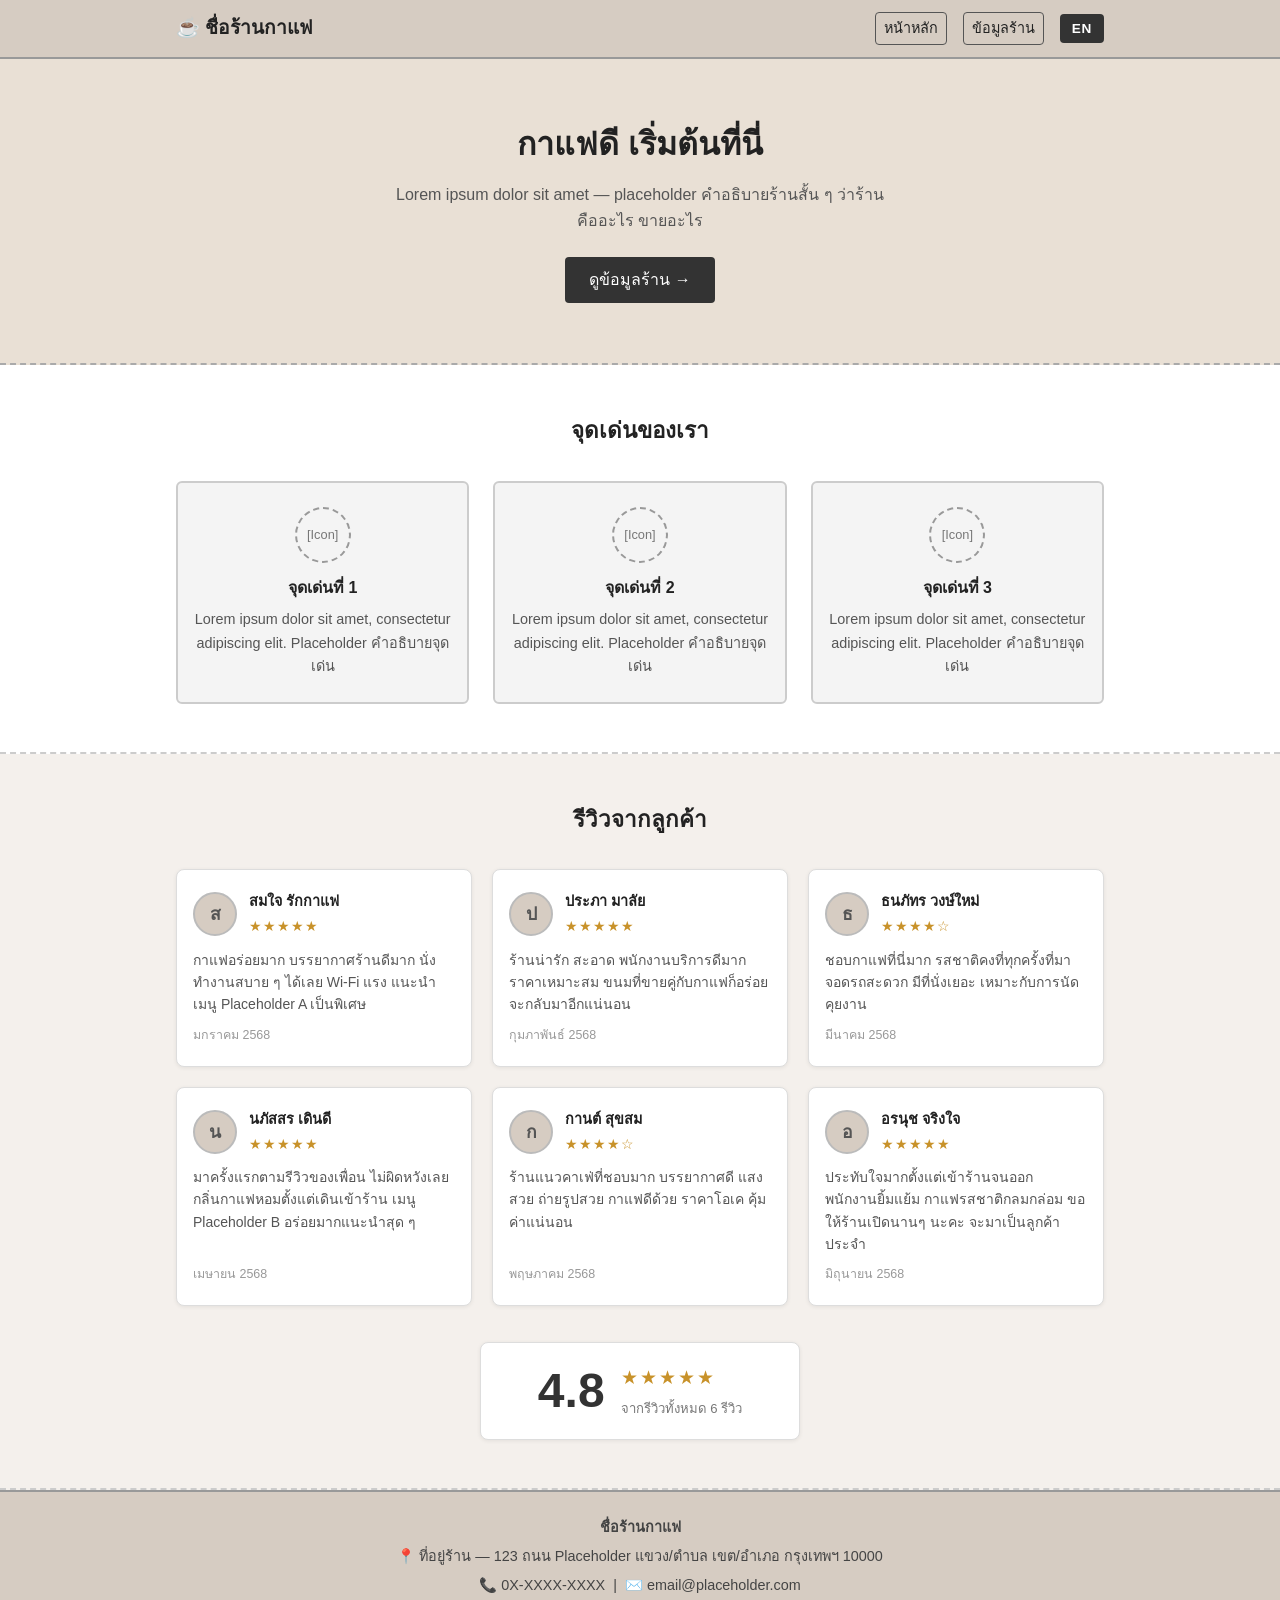
<file: index.html>
<!DOCTYPE html>
<html lang="th">
<head>
  <meta charset="UTF-8" />
  <meta name="viewport" content="width=device-width, initial-scale=1.0" />
  <title>ชื่อร้านกาแฟ — หน้าหลัก</title>
  <link rel="stylesheet" href="style.css" />
</head>
<body>

  <!-- ===== HEADER ===== -->
  <header class="site-header">
    <div class="container header-inner">
      <a href="index.html" class="logo">☕ <span data-th="ชื่อร้านกาแฟ" data-en="Coffee Shop Name">ชื่อร้านกาแฟ</span></a>
      <nav class="nav">
        <a href="index.html" data-th="หน้าหลัก" data-en="Home">หน้าหลัก</a>
        <a href="info.html" data-th="ข้อมูลร้าน" data-en="About">ข้อมูลร้าน</a>
        <button class="lang-toggle" id="langToggle" aria-label="Switch language">EN</button>
      </nav>
    </div>
  </header>

  <!-- ===== HERO ===== -->
  <section class="hero">
    <div class="container hero-inner">
      <h1 class="hero-title" data-th="กาแฟดี เริ่มต้นที่นี่" data-en="Great Coffee Starts Here">กาแฟดี เริ่มต้นที่นี่</h1>
      <p class="hero-sub" data-th="Lorem ipsum dolor sit amet — placeholder คำอธิบายร้านสั้น ๆ ว่าร้านคืออะไร ขายอะไร" data-en="Lorem ipsum dolor sit amet — a short placeholder description of what the shop is and what we offer.">Lorem ipsum dolor sit amet — placeholder คำอธิบายร้านสั้น ๆ ว่าร้านคืออะไร ขายอะไร</p>
      <a href="info.html" class="btn-cta" data-th="ดูข้อมูลร้าน →" data-en="Shop Info →">ดูข้อมูลร้าน →</a>
    </div>
  </section>

  <!-- ===== FEATURES (จุดเด่น 3 ข้อ) ===== -->
  <section class="features">
    <div class="container">
      <h2 class="section-title" data-th="จุดเด่นของเรา" data-en="Our Highlights">จุดเด่นของเรา</h2>
      <div class="features-grid">

        <!-- Feature 1 -->
        <div class="feature-card">
          <div class="feature-icon">[Icon]</div>
          <h3 data-th="จุดเด่นที่ 1" data-en="Highlight #1">จุดเด่นที่ 1</h3>
          <p data-th="Lorem ipsum dolor sit amet, consectetur adipiscing elit. Placeholder คำอธิบายจุดเด่น" data-en="Lorem ipsum dolor sit amet, consectetur adipiscing elit. Placeholder feature description.">Lorem ipsum dolor sit amet, consectetur adipiscing elit. Placeholder คำอธิบายจุดเด่น</p>
        </div>

        <!-- Feature 2 -->
        <div class="feature-card">
          <div class="feature-icon">[Icon]</div>
          <h3 data-th="จุดเด่นที่ 2" data-en="Highlight #2">จุดเด่นที่ 2</h3>
          <p data-th="Lorem ipsum dolor sit amet, consectetur adipiscing elit. Placeholder คำอธิบายจุดเด่น" data-en="Lorem ipsum dolor sit amet, consectetur adipiscing elit. Placeholder feature description.">Lorem ipsum dolor sit amet, consectetur adipiscing elit. Placeholder คำอธิบายจุดเด่น</p>
        </div>

        <!-- Feature 3 -->
        <div class="feature-card">
          <div class="feature-icon">[Icon]</div>
          <h3 data-th="จุดเด่นที่ 3" data-en="Highlight #3">จุดเด่นที่ 3</h3>
          <p data-th="Lorem ipsum dolor sit amet, consectetur adipiscing elit. Placeholder คำอธิบายจุดเด่น" data-en="Lorem ipsum dolor sit amet, consectetur adipiscing elit. Placeholder feature description.">Lorem ipsum dolor sit amet, consectetur adipiscing elit. Placeholder คำอธิบายจุดเด่น</p>
        </div>

      </div>
    </div>
  </section>

  <!-- ===== REVIEWS (รีวิวจากลูกค้า) ===== -->
  <section class="reviews">
    <div class="container">
      <h2 class="section-title" data-th="รีวิวจากลูกค้า" data-en="Customer Reviews">รีวิวจากลูกค้า</h2>
      <div class="reviews-grid">

        <!-- Review 1 -->
        <article class="review-card">
          <div class="review-header">
            <div class="review-avatar">ส</div>
            <div class="review-meta">
              <span class="review-name" data-th="สมใจ รักกาแฟ" data-en="Somjai R.">สมใจ รักกาแฟ</span>
              <span class="review-stars" aria-label="5 stars">★★★★★</span>
            </div>
          </div>
          <p class="review-text" data-th="กาแฟอร่อยมาก บรรยากาศร้านดีมาก นั่งทำงานสบาย ๆ ได้เลย Wi-Fi แรง แนะนำเมนู Placeholder A เป็นพิเศษ" data-en="Really delicious coffee, great atmosphere. Perfect place to work. Fast Wi-Fi. Highly recommend Menu Placeholder A!">กาแฟอร่อยมาก บรรยากาศร้านดีมาก นั่งทำงานสบาย ๆ ได้เลย Wi-Fi แรง แนะนำเมนู Placeholder A เป็นพิเศษ</p>
          <span class="review-date" data-th="มกราคม 2568" data-en="January 2025">มกราคม 2568</span>
        </article>

        <!-- Review 2 -->
        <article class="review-card">
          <div class="review-header">
            <div class="review-avatar">ป</div>
            <div class="review-meta">
              <span class="review-name" data-th="ประภา มาลัย" data-en="Prapha M.">ประภา มาลัย</span>
              <span class="review-stars" aria-label="5 stars">★★★★★</span>
            </div>
          </div>
          <p class="review-text" data-th="ร้านน่ารัก สะอาด พนักงานบริการดีมาก ราคาเหมาะสม ขนมที่ขายคู่กับกาแฟก็อร่อย จะกลับมาอีกแน่นอน" data-en="Cute and clean shop, excellent service, reasonable prices. The pastries that come with the coffee are delicious. Definitely coming back!">ร้านน่ารัก สะอาด พนักงานบริการดีมาก ราคาเหมาะสม ขนมที่ขายคู่กับกาแฟก็อร่อย จะกลับมาอีกแน่นอน</p>
          <span class="review-date" data-th="กุมภาพันธ์ 2568" data-en="February 2025">กุมภาพันธ์ 2568</span>
        </article>

        <!-- Review 3 -->
        <article class="review-card">
          <div class="review-header">
            <div class="review-avatar">ธ</div>
            <div class="review-meta">
              <span class="review-name" data-th="ธนภัทร วงษ์ใหม่" data-en="Thanapat W.">ธนภัทร วงษ์ใหม่</span>
              <span class="review-stars" aria-label="4 stars">★★★★☆</span>
            </div>
          </div>
          <p class="review-text" data-th="ชอบกาแฟที่นี่มาก รสชาติคงที่ทุกครั้งที่มา จอดรถสะดวก มีที่นั่งเยอะ เหมาะกับการนัดคุยงาน" data-en="Love the coffee here — consistent taste every visit. Easy parking, plenty of seating. Great spot for business meetings.">ชอบกาแฟที่นี่มาก รสชาติคงที่ทุกครั้งที่มา จอดรถสะดวก มีที่นั่งเยอะ เหมาะกับการนัดคุยงาน</p>
          <span class="review-date" data-th="มีนาคม 2568" data-en="March 2025">มีนาคม 2568</span>
        </article>

        <!-- Review 4 -->
        <article class="review-card">
          <div class="review-header">
            <div class="review-avatar">น</div>
            <div class="review-meta">
              <span class="review-name" data-th="นภัสสร เดินดี" data-en="Naphatsorn D.">นภัสสร เดินดี</span>
              <span class="review-stars" aria-label="5 stars">★★★★★</span>
            </div>
          </div>
          <p class="review-text" data-th="มาครั้งแรกตามรีวิวของเพื่อน ไม่ผิดหวังเลย กลิ่นกาแฟหอมตั้งแต่เดินเข้าร้าน เมนู Placeholder B อร่อยมากแนะนำสุด ๆ" data-en="First visit after a friend's recommendation — not disappointed at all! The coffee aroma hits you the moment you walk in. Menu Placeholder B is a must-try.">มาครั้งแรกตามรีวิวของเพื่อน ไม่ผิดหวังเลย กลิ่นกาแฟหอมตั้งแต่เดินเข้าร้าน เมนู Placeholder B อร่อยมากแนะนำสุด ๆ</p>
          <span class="review-date" data-th="เมษายน 2568" data-en="April 2025">เมษายน 2568</span>
        </article>

        <!-- Review 5 -->
        <article class="review-card">
          <div class="review-header">
            <div class="review-avatar">ก</div>
            <div class="review-meta">
              <span class="review-name" data-th="กานต์ สุขสม" data-en="Karn S.">กานต์ สุขสม</span>
              <span class="review-stars" aria-label="4 stars">★★★★☆</span>
            </div>
          </div>
          <p class="review-text" data-th="ร้านแนวคาเฟ่ที่ชอบมาก บรรยากาศดี แสงสวย ถ่ายรูปสวย กาแฟดีด้วย ราคาโอเค คุ้มค่าแน่นอน" data-en="Love this café-style shop. Great vibe, beautiful lighting — very photogenic. Good coffee too and reasonable pricing. Worth every baht.">ร้านแนวคาเฟ่ที่ชอบมาก บรรยากาศดี แสงสวย ถ่ายรูปสวย กาแฟดีด้วย ราคาโอเค คุ้มค่าแน่นอน</p>
          <span class="review-date" data-th="พฤษภาคม 2568" data-en="May 2025">พฤษภาคม 2568</span>
        </article>

        <!-- Review 6 -->
        <article class="review-card">
          <div class="review-header">
            <div class="review-avatar">อ</div>
            <div class="review-meta">
              <span class="review-name" data-th="อรนุช จริงใจ" data-en="Oranooch J.">อรนุช จริงใจ</span>
              <span class="review-stars" aria-label="5 stars">★★★★★</span>
            </div>
          </div>
          <p class="review-text" data-th="ประทับใจมากตั้งแต่เข้าร้านจนออก พนักงานยิ้มแย้ม กาแฟรสชาติกลมกล่อม ขอให้ร้านเปิดนานๆ นะคะ จะมาเป็นลูกค้าประจำ" data-en="Impressed from the moment I walked in until I left. Friendly staff, smooth and well-rounded coffee flavor. Hope the shop stays open for a long time — I'll be a regular!">ประทับใจมากตั้งแต่เข้าร้านจนออก พนักงานยิ้มแย้ม กาแฟรสชาติกลมกล่อม ขอให้ร้านเปิดนานๆ นะคะ จะมาเป็นลูกค้าประจำ</p>
          <span class="review-date" data-th="มิถุนายน 2568" data-en="June 2025">มิถุนายน 2568</span>
        </article>

      </div>

      <!-- Overall Rating Summary -->
      <div class="reviews-summary">
        <div class="summary-score">4.8</div>
        <div class="summary-info">
          <div class="summary-stars" aria-label="4.8 out of 5 stars">★★★★★</div>
          <p class="summary-count" data-th="จากรีวิวทั้งหมด 6 รีวิว" data-en="Based on 6 reviews">จากรีวิวทั้งหมด 6 รีวิว</p>
        </div>
      </div>

    </div>
  </section>

  <!-- ===== FOOTER ===== -->
  <footer class="site-footer">
    <div class="container footer-inner">
      <p><strong data-th="ชื่อร้านกาแฟ" data-en="Coffee Shop Name">ชื่อร้านกาแฟ</strong></p>
      <p data-th="📍 ที่อยู่ร้าน — 123 ถนน Placeholder แขวง/ตำบล เขต/อำเภอ กรุงเทพฯ 10000" data-en="📍 Shop Address — 123 Placeholder Rd, Sub-district, District, Bangkok 10000">📍 ที่อยู่ร้าน — 123 ถนน Placeholder แขวง/ตำบล เขต/อำเภอ กรุงเทพฯ 10000</p>
      <p>📞 0X-XXXX-XXXX &nbsp;|&nbsp; ✉️ email@placeholder.com</p>
    </div>
  </footer>

  <script src="lang.js"></script>
</body>
</html>
</file>
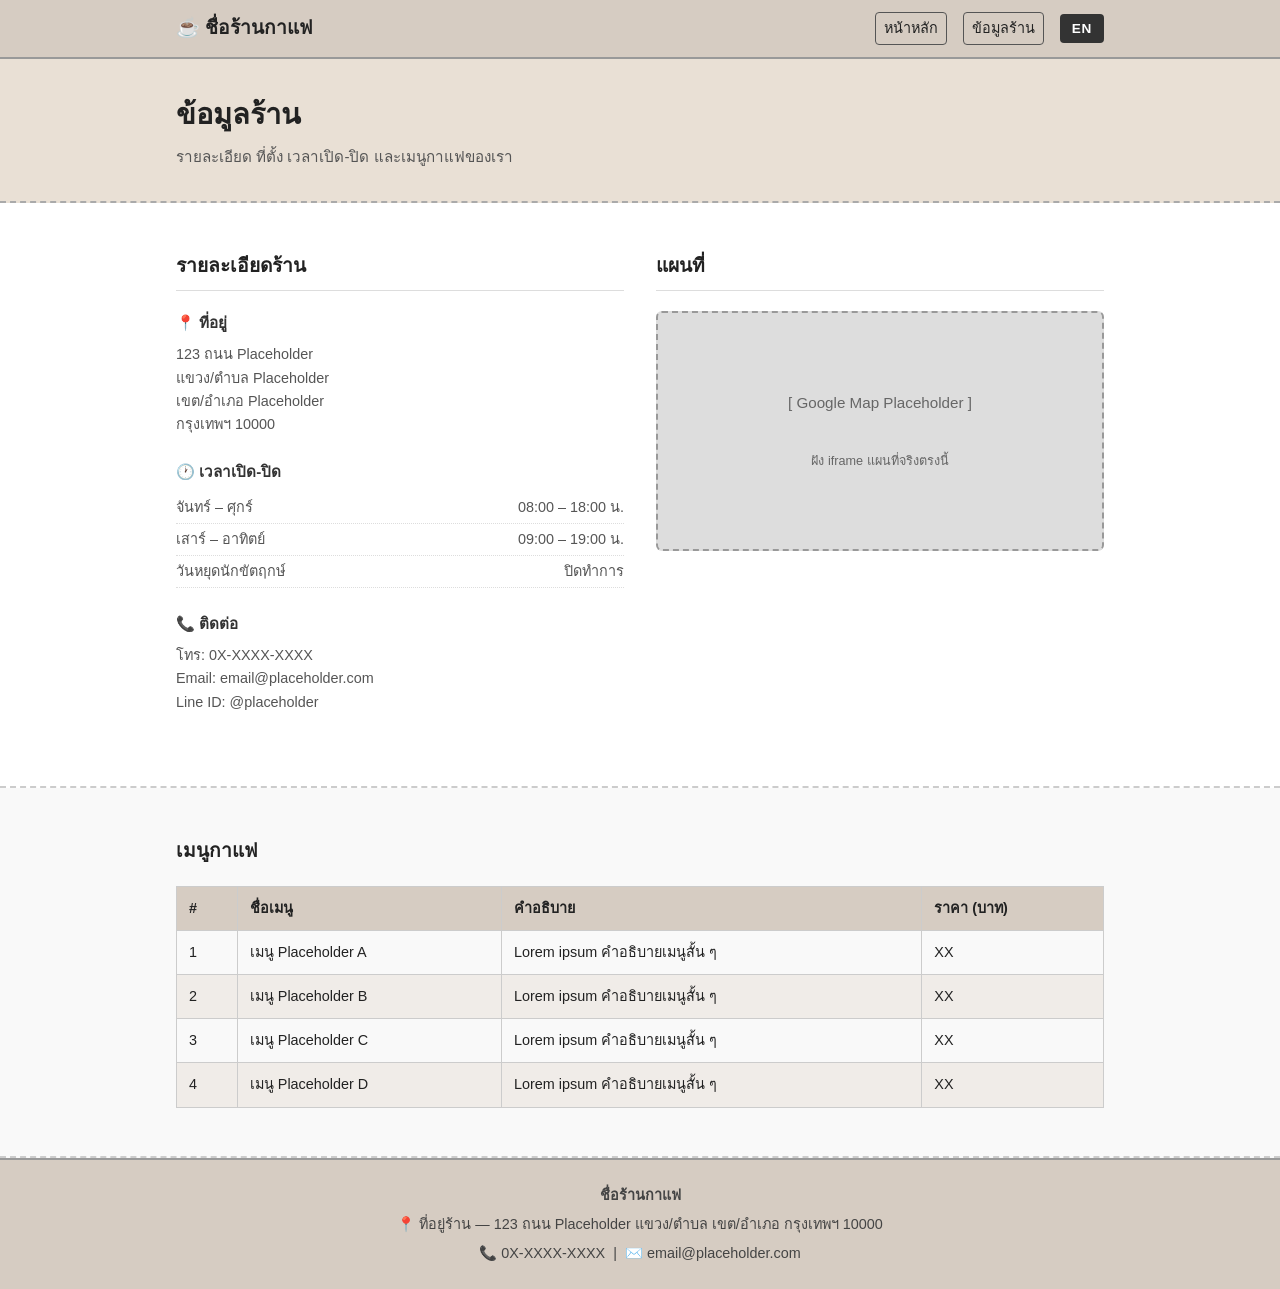
<file: info.html>
<!DOCTYPE html>
<html lang="th">
<head>
  <meta charset="UTF-8" />
  <meta name="viewport" content="width=device-width, initial-scale=1.0" />
  <title>ชื่อร้านกาแฟ — ข้อมูลร้าน</title>
  <link rel="stylesheet" href="style.css" />
</head>
<body>

  <!-- ===== HEADER ===== -->
  <header class="site-header">
    <div class="container header-inner">
      <a href="index.html" class="logo">☕ <span data-th="ชื่อร้านกาแฟ" data-en="Coffee Shop Name">ชื่อร้านกาแฟ</span></a>
      <nav class="nav">
        <a href="index.html" data-th="หน้าหลัก" data-en="Home">หน้าหลัก</a>
        <a href="info.html" data-th="ข้อมูลร้าน" data-en="About">ข้อมูลร้าน</a>
        <button class="lang-toggle" id="langToggle" aria-label="Switch language">EN</button>
      </nav>
    </div>
  </header>

  <!-- ===== PAGE TITLE ===== -->
  <section class="page-title">
    <div class="container">
      <h1 data-th="ข้อมูลร้าน" data-en="Shop Information">ข้อมูลร้าน</h1>
      <p data-th="รายละเอียด ที่ตั้ง เวลาเปิด-ปิด และเมนูกาแฟของเรา" data-en="Details, location, opening hours, and our coffee menu.">รายละเอียด ที่ตั้ง เวลาเปิด-ปิด และเมนูกาแฟของเรา</p>
    </div>
  </section>

  <!-- ===== SHOP INFO — 2-COLUMN LAYOUT ===== -->
  <section class="shop-info">
    <div class="container info-grid">

      <!-- คอลัมน์ซ้าย: ข้อมูลร้าน -->
      <div class="info-details">
        <h2 data-th="รายละเอียดร้าน" data-en="Shop Details">รายละเอียดร้าน</h2>

        <!-- ที่อยู่ -->
        <div class="info-block">
          <h3 data-th="📍 ที่อยู่" data-en="📍 Address">📍 ที่อยู่</h3>
          <p data-th="123 ถนน Placeholder<br />แขวง/ตำบล Placeholder<br />เขต/อำเภอ Placeholder<br />กรุงเทพฯ 10000" data-en="123 Placeholder Rd<br />Sub-district Placeholder<br />District Placeholder<br />Bangkok 10000">123 ถนน Placeholder<br />
             แขวง/ตำบล Placeholder<br />
             เขต/อำเภอ Placeholder<br />
             กรุงเทพฯ 10000</p>
        </div>

        <!-- เวลาเปิด-ปิด -->
        <div class="info-block">
          <h3 data-th="🕐 เวลาเปิด-ปิด" data-en="🕐 Opening Hours">🕐 เวลาเปิด-ปิด</h3>
          <ul class="hours-list">
            <li>
              <span data-th="จันทร์ – ศุกร์" data-en="Mon – Fri">จันทร์ – ศุกร์</span>
              <span data-th="08:00 – 18:00 น." data-en="08:00 – 18:00">08:00 – 18:00 น.</span>
            </li>
            <li>
              <span data-th="เสาร์ – อาทิตย์" data-en="Sat – Sun">เสาร์ – อาทิตย์</span>
              <span data-th="09:00 – 19:00 น." data-en="09:00 – 19:00">09:00 – 19:00 น.</span>
            </li>
            <li>
              <span data-th="วันหยุดนักขัตฤกษ์" data-en="Public Holidays">วันหยุดนักขัตฤกษ์</span>
              <span data-th="ปิดทำการ" data-en="Closed">ปิดทำการ</span>
            </li>
          </ul>
        </div>

        <!-- ติดต่อ -->
        <div class="info-block">
          <h3 data-th="📞 ติดต่อ" data-en="📞 Contact">📞 ติดต่อ</h3>
          <p data-th="โทร: 0X-XXXX-XXXX<br />Email: email@placeholder.com<br />Line ID: @placeholder" data-en="Tel: 0X-XXXX-XXXX<br />Email: email@placeholder.com<br />Line ID: @placeholder">โทร: 0X-XXXX-XXXX<br />
             Email: email@placeholder.com<br />
             Line ID: @placeholder</p>
        </div>
      </div>

      <!-- คอลัมน์ขวา: แผนที่ placeholder -->
      <div class="info-map">
        <h2 data-th="แผนที่" data-en="Map">แผนที่</h2>
        <div class="map-placeholder">
          <span data-th="[ Google Map Placeholder ]" data-en="[ Google Map Placeholder ]">[ Google Map Placeholder ]</span><br />
          <small data-th="ฝัง iframe แผนที่จริงตรงนี้" data-en="Embed a real map iframe here">ฝัง iframe แผนที่จริงตรงนี้</small>
        </div>
      </div>

    </div>
  </section>

  <!-- ===== MENU TABLE ===== -->
  <section class="menu-section">
    <div class="container">
      <h2 data-th="เมนูกาแฟ" data-en="Coffee Menu">เมนูกาแฟ</h2>
      <table class="menu-table">
        <thead>
          <tr>
            <th>#</th>
            <th data-th="ชื่อเมนู" data-en="Item">ชื่อเมนู</th>
            <th data-th="คำอธิบาย" data-en="Description">คำอธิบาย</th>
            <th data-th="ราคา (บาท)" data-en="Price (THB)">ราคา (บาท)</th>
          </tr>
        </thead>
        <tbody>
          <tr>
            <td>1</td>
            <td data-th="เมนู Placeholder A" data-en="Menu Placeholder A">เมนู Placeholder A</td>
            <td data-th="Lorem ipsum คำอธิบายเมนูสั้น ๆ" data-en="Lorem ipsum short menu description">Lorem ipsum คำอธิบายเมนูสั้น ๆ</td>
            <td>XX</td>
          </tr>
          <tr>
            <td>2</td>
            <td data-th="เมนู Placeholder B" data-en="Menu Placeholder B">เมนู Placeholder B</td>
            <td data-th="Lorem ipsum คำอธิบายเมนูสั้น ๆ" data-en="Lorem ipsum short menu description">Lorem ipsum คำอธิบายเมนูสั้น ๆ</td>
            <td>XX</td>
          </tr>
          <tr>
            <td>3</td>
            <td data-th="เมนู Placeholder C" data-en="Menu Placeholder C">เมนู Placeholder C</td>
            <td data-th="Lorem ipsum คำอธิบายเมนูสั้น ๆ" data-en="Lorem ipsum short menu description">Lorem ipsum คำอธิบายเมนูสั้น ๆ</td>
            <td>XX</td>
          </tr>
          <tr>
            <td>4</td>
            <td data-th="เมนู Placeholder D" data-en="Menu Placeholder D">เมนู Placeholder D</td>
            <td data-th="Lorem ipsum คำอธิบายเมนูสั้น ๆ" data-en="Lorem ipsum short menu description">Lorem ipsum คำอธิบายเมนูสั้น ๆ</td>
            <td>XX</td>
          </tr>
        </tbody>
      </table>
    </div>
  </section>

  <!-- ===== FOOTER ===== -->
  <footer class="site-footer">
    <div class="container footer-inner">
      <p><strong data-th="ชื่อร้านกาแฟ" data-en="Coffee Shop Name">ชื่อร้านกาแฟ</strong></p>
      <p data-th="📍 ที่อยู่ร้าน — 123 ถนน Placeholder แขวง/ตำบล เขต/อำเภอ กรุงเทพฯ 10000" data-en="📍 Shop Address — 123 Placeholder Rd, Sub-district, District, Bangkok 10000">📍 ที่อยู่ร้าน — 123 ถนน Placeholder แขวง/ตำบล เขต/อำเภอ กรุงเทพฯ 10000</p>
      <p>📞 0X-XXXX-XXXX &nbsp;|&nbsp; ✉️ email@placeholder.com</p>
    </div>
  </footer>

  <script src="lang.js"></script>
</body>
</html>
</file>
<file: style.css>
/* ============================================================
   style.css — Coffee Shop Skeleton
   โครงสร้าง CSS สำหรับ 2 หน้า: index.html & info.html
   ============================================================ */

/* ----- RESET & BASE ----- */
*, *::before, *::after {
  box-sizing: border-box;
  margin: 0;
  padding: 0;
}

body {
  font-family: sans-serif;
  font-size: 16px;
  line-height: 1.6;
  color: #222;
  background: #f9f9f9;
}

a {
  color: inherit;
  text-decoration: none;
}

ul {
  list-style: none;
}

/* ----- CONTAINER ----- */
.container {
  width: 100%;
  max-width: 960px;
  margin: 0 auto;
  padding: 0 16px;
}


/* ============================================================
   HEADER
   ============================================================ */
.site-header {
  background: #d6ccc2;
  border-bottom: 2px solid #999;
  padding: 12px 0;
}

.header-inner {
  display: flex;
  align-items: center;
  justify-content: space-between;
  flex-wrap: wrap;
  gap: 8px;
}

.logo {
  font-size: 1.2rem;
  font-weight: bold;
}

/* ----- NAV ----- */
.nav {
  display: flex;
  align-items: center;
  gap: 16px;
}

.nav a {
  padding: 4px 8px;
  border: 1px solid #555;
  border-radius: 4px;
  font-size: 0.9rem;
}

.nav a:hover {
  background: #bbb;
}

/* ----- LANGUAGE TOGGLE BUTTON ----- */
.lang-toggle {
  padding: 4px 12px;
  background: #333;
  color: #fff;
  border: none;
  border-radius: 4px;
  font-size: 0.85rem;
  font-weight: bold;
  cursor: pointer;
  letter-spacing: 0.05em;
  transition: background 0.2s;
  line-height: 1.6;
}

.lang-toggle:hover {
  background: #555;
}


/* ============================================================
   HERO (index.html)
   ============================================================ */
.hero {
  background: #e9e0d5;
  border-bottom: 2px dashed #aaa;
  padding: 60px 0;
}

.hero-inner {
  text-align: center;
}

.hero-title {
  font-size: 2rem;
  margin-bottom: 12px;
}

.hero-sub {
  font-size: 1rem;
  color: #555;
  margin-bottom: 24px;
  max-width: 500px;
  margin-left: auto;
  margin-right: auto;
}

/* ----- CTA BUTTON ----- */
.btn-cta {
  display: inline-block;
  padding: 10px 24px;
  background: #333;
  color: #fff;
  border-radius: 4px;
  font-size: 1rem;
}

.btn-cta:hover {
  background: #555;
}


/* ============================================================
   FEATURES SECTION (index.html)
   ============================================================ */
.features {
  padding: 48px 0;
  background: #fff;
  border-bottom: 2px dashed #ccc;
}

.section-title {
  text-align: center;
  margin-bottom: 32px;
  font-size: 1.4rem;
}

/* ----- 3-COLUMN GRID ----- */
.features-grid {
  display: grid;
  grid-template-columns: repeat(3, 1fr);
  gap: 24px;
}

/* ----- FEATURE CARD ----- */
.feature-card {
  border: 2px solid #ccc;
  border-radius: 6px;
  padding: 24px 16px;
  background: #f4f4f4;
  text-align: center;
}

.feature-icon {
  width: 56px;
  height: 56px;
  border: 2px dashed #999;
  border-radius: 50%;
  display: flex;
  align-items: center;
  justify-content: center;
  margin: 0 auto 12px;
  font-size: 0.8rem;
  color: #777;
}

.feature-card h3 {
  margin-bottom: 8px;
  font-size: 1rem;
}

.feature-card p {
  font-size: 0.9rem;
  color: #555;
}


/* ============================================================
   REVIEWS SECTION (index.html)
   ============================================================ */
.reviews {
  padding: 48px 0;
  background: #f4f0ec;
  border-bottom: 2px dashed #ccc;
}

/* ----- 3-COLUMN GRID (cards) ----- */
.reviews-grid {
  display: grid;
  grid-template-columns: repeat(3, 1fr);
  gap: 20px;
  margin-bottom: 36px;
}

/* ----- REVIEW CARD ----- */
.review-card {
  background: #fff;
  border: 1px solid #ddd;
  border-radius: 8px;
  padding: 20px 16px;
  display: flex;
  flex-direction: column;
  gap: 10px;
  box-shadow: 0 1px 4px rgba(0,0,0,0.07);
}

/* ----- HEADER: avatar + name/stars ----- */
.review-header {
  display: flex;
  align-items: center;
  gap: 12px;
}

.review-avatar {
  width: 44px;
  height: 44px;
  border-radius: 50%;
  background: #d6ccc2;
  border: 2px solid #bbb;
  display: flex;
  align-items: center;
  justify-content: center;
  font-size: 1.1rem;
  font-weight: bold;
  color: #555;
  flex-shrink: 0;
}

.review-meta {
  display: flex;
  flex-direction: column;
  gap: 2px;
}

.review-name {
  font-weight: bold;
  font-size: 0.9rem;
  color: #222;
}

.review-stars {
  color: #c8922a;
  font-size: 0.9rem;
  letter-spacing: 1px;
}

/* ----- BODY: review text ----- */
.review-text {
  font-size: 0.875rem;
  color: #555;
  line-height: 1.6;
  flex: 1;
}

/* ----- FOOTER: date ----- */
.review-date {
  font-size: 0.78rem;
  color: #999;
  display: block;
}

/* ----- OVERALL RATING SUMMARY ----- */
.reviews-summary {
  display: flex;
  align-items: center;
  justify-content: center;
  gap: 16px;
  background: #fff;
  border: 1px solid #ddd;
  border-radius: 8px;
  padding: 20px 28px;
  max-width: 320px;
  margin: 0 auto;
  box-shadow: 0 1px 4px rgba(0,0,0,0.07);
}

.summary-score {
  font-size: 3rem;
  font-weight: bold;
  color: #333;
  line-height: 1;
}

.summary-info {
  display: flex;
  flex-direction: column;
  gap: 4px;
}

.summary-stars {
  color: #c8922a;
  font-size: 1.2rem;
  letter-spacing: 2px;
}

.summary-count {
  font-size: 0.82rem;
  color: #777;
}


/* ============================================================
   PAGE TITLE (info.html)
   ============================================================ */
.page-title {
  background: #e9e0d5;
  border-bottom: 2px dashed #aaa;
  padding: 32px 0;
}

.page-title h1 {
  font-size: 1.8rem;
  margin-bottom: 8px;
}

.page-title p {
  color: #555;
  font-size: 0.95rem;
}


/* ============================================================
   SHOP INFO — 2-COLUMN LAYOUT (info.html)
   ============================================================ */
.shop-info {
  padding: 48px 0;
  background: #fff;
  border-bottom: 2px dashed #ccc;
}

/* ----- 2-COLUMN GRID ----- */
.info-grid {
  display: grid;
  grid-template-columns: 1fr 1fr;
  gap: 32px;
  align-items: start;
}

/* ----- LEFT: ข้อมูลร้าน ----- */
.info-details h2 {
  font-size: 1.2rem;
  margin-bottom: 20px;
  border-bottom: 1px solid #ddd;
  padding-bottom: 8px;
}

.info-block {
  margin-bottom: 24px;
}

.info-block h3 {
  font-size: 0.95rem;
  margin-bottom: 8px;
  color: #333;
}

.info-block p {
  font-size: 0.9rem;
  color: #555;
}

/* ----- HOURS LIST ----- */
.hours-list li {
  display: flex;
  justify-content: space-between;
  padding: 4px 0;
  border-bottom: 1px dotted #ddd;
  font-size: 0.9rem;
  color: #555;
}

/* ----- RIGHT: แผนที่ ----- */
.info-map h2 {
  font-size: 1.2rem;
  margin-bottom: 20px;
  border-bottom: 1px solid #ddd;
  padding-bottom: 8px;
}

.map-placeholder {
  width: 100%;
  height: 240px;
  background: #ddd;
  border: 2px dashed #999;
  border-radius: 6px;
  display: flex;
  flex-direction: column;
  align-items: center;
  justify-content: center;
  text-align: center;
  color: #666;
  font-size: 0.95rem;
  line-height: 2;
}


/* ============================================================
   MENU TABLE (info.html)
   ============================================================ */
.menu-section {
  padding: 48px 0;
  background: #f9f9f9;
  border-bottom: 2px dashed #ccc;
}

.menu-section h2 {
  font-size: 1.2rem;
  margin-bottom: 20px;
}

.menu-table {
  width: 100%;
  border-collapse: collapse;
  font-size: 0.9rem;
}

.menu-table thead {
  background: #d6ccc2;
}

.menu-table th,
.menu-table td {
  border: 1px solid #ccc;
  padding: 10px 12px;
  text-align: left;
  vertical-align: top;
}

.menu-table tbody tr:nth-child(even) {
  background: #f0ece8;
}

.menu-table tbody tr:hover {
  background: #e6dfd8;
}


/* ============================================================
   FOOTER
   ============================================================ */
.site-footer {
  background: #d6ccc2;
  border-top: 2px solid #999;
  padding: 24px 0;
}

.footer-inner {
  text-align: center;
  font-size: 0.9rem;
  color: #444;
  display: flex;
  flex-direction: column;
  gap: 6px;
}


/* ============================================================
   RESPONSIVE — TABLET (max-width: 768px)
   ============================================================ */
@media (max-width: 768px) {
  /* Reviews: 3 คอลัมน์ → 2 คอลัมน์ */
  .reviews-grid {
    grid-template-columns: repeat(2, 1fr);
  }
}


/* ============================================================
   RESPONSIVE — MOBILE (max-width: 600px)
   ============================================================ */
@media (max-width: 600px) {

  /* Hero */
  .hero {
    padding: 40px 0;
  }

  .hero-title {
    font-size: 1.4rem;
  }

  /* Features: 3 คอลัมน์ → 1 คอลัมน์ */
  .features-grid {
    grid-template-columns: 1fr;
  }

  /* Reviews: 2 คอลัมน์ → 1 คอลัมน์ */
  .reviews-grid {
    grid-template-columns: 1fr;
  }

  /* Info: 2 คอลัมน์ → 1 คอลัมน์ */
  .info-grid {
    grid-template-columns: 1fr;
  }

  /* Table scroll แนวนอนบน mobile */
  .menu-section {
    overflow-x: auto;
  }

  .menu-table {
    min-width: 480px;
  }

  /* Nav wrap on mobile */
  .nav {
    flex-wrap: wrap;
    gap: 8px;
  }
}
</file>
